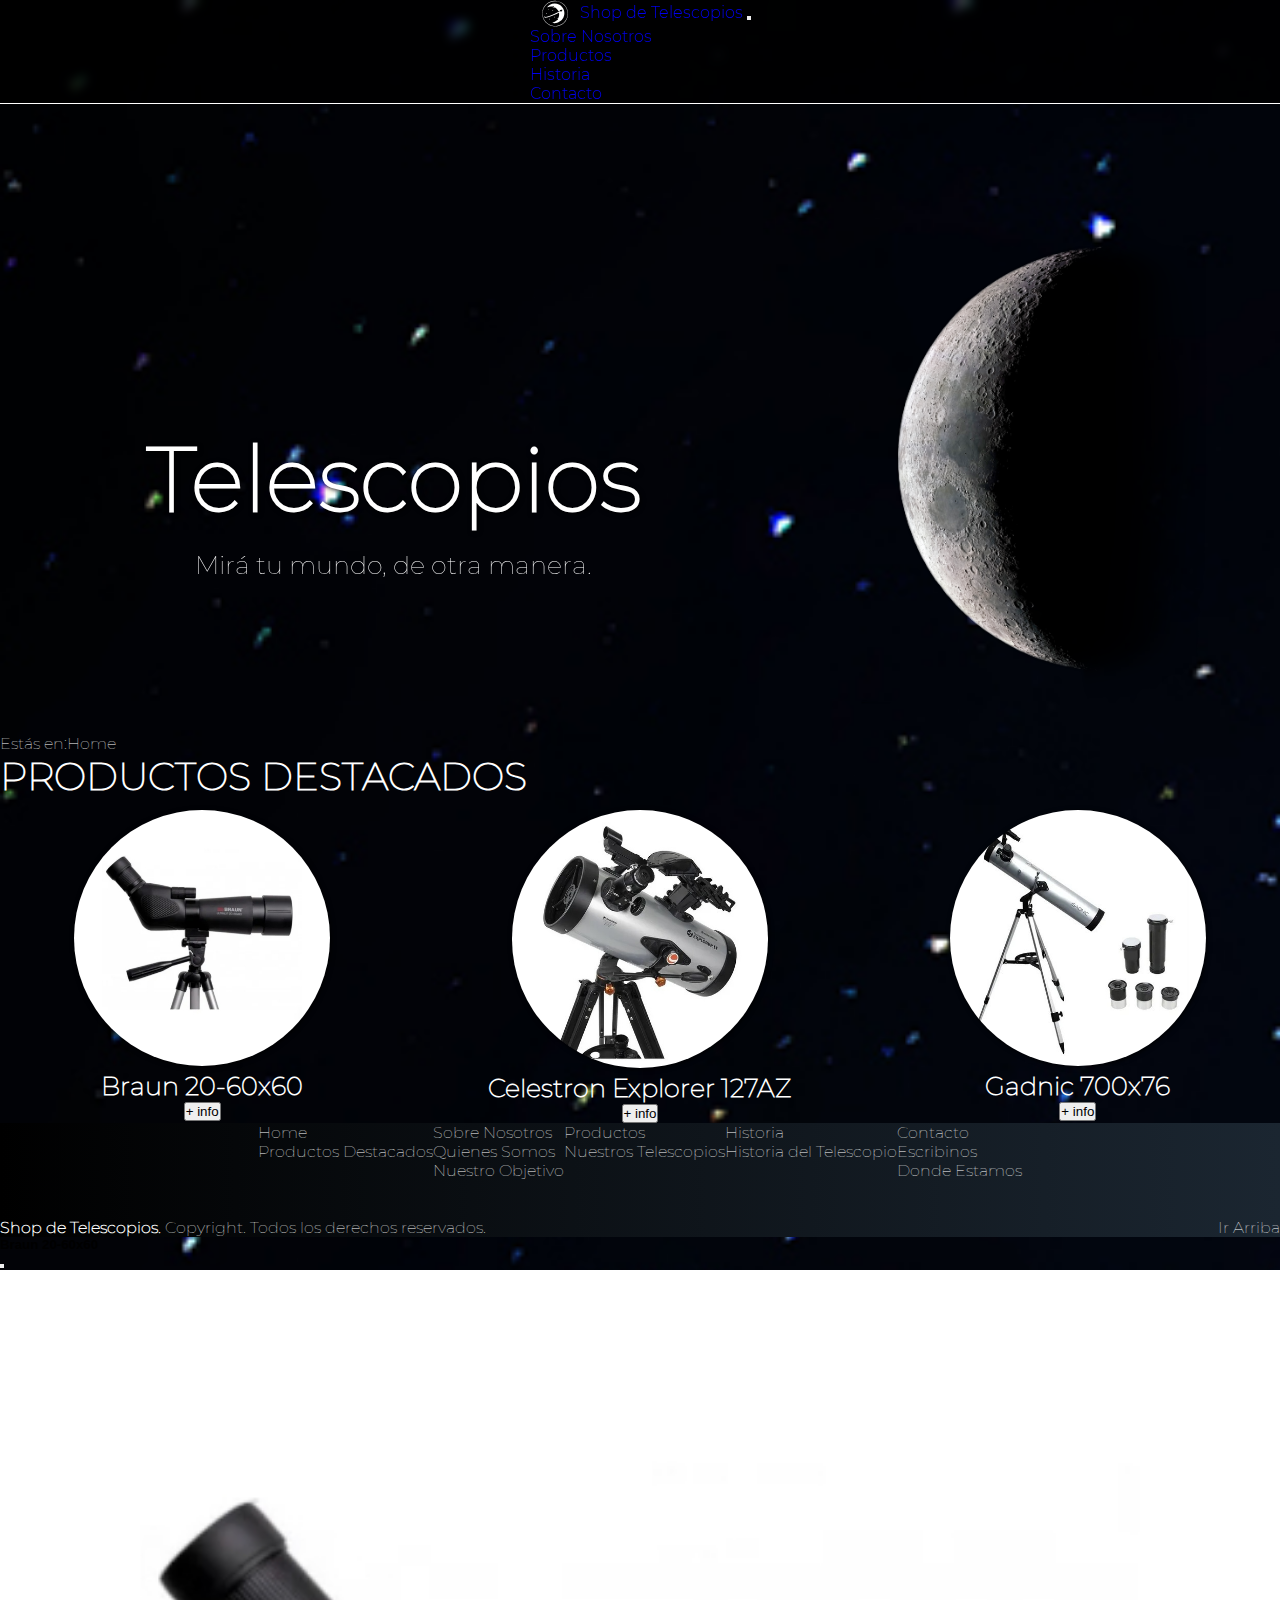
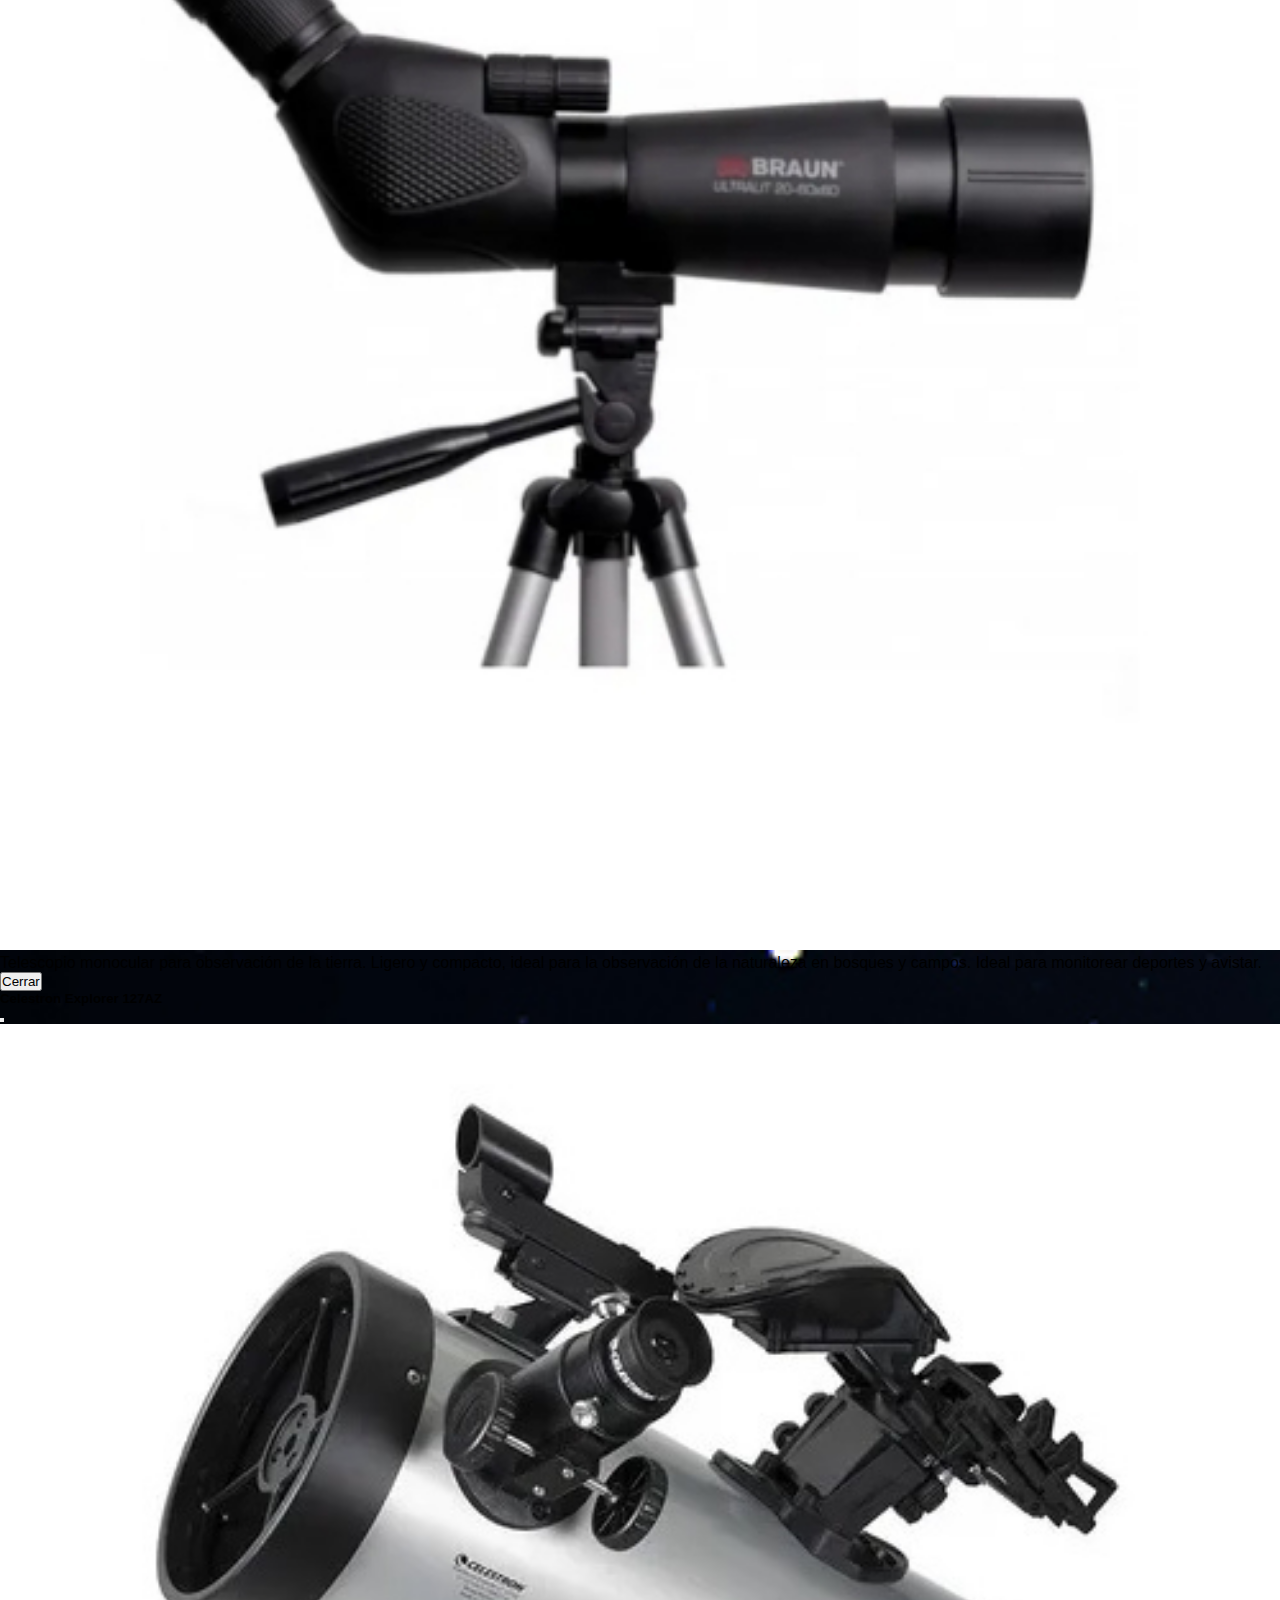
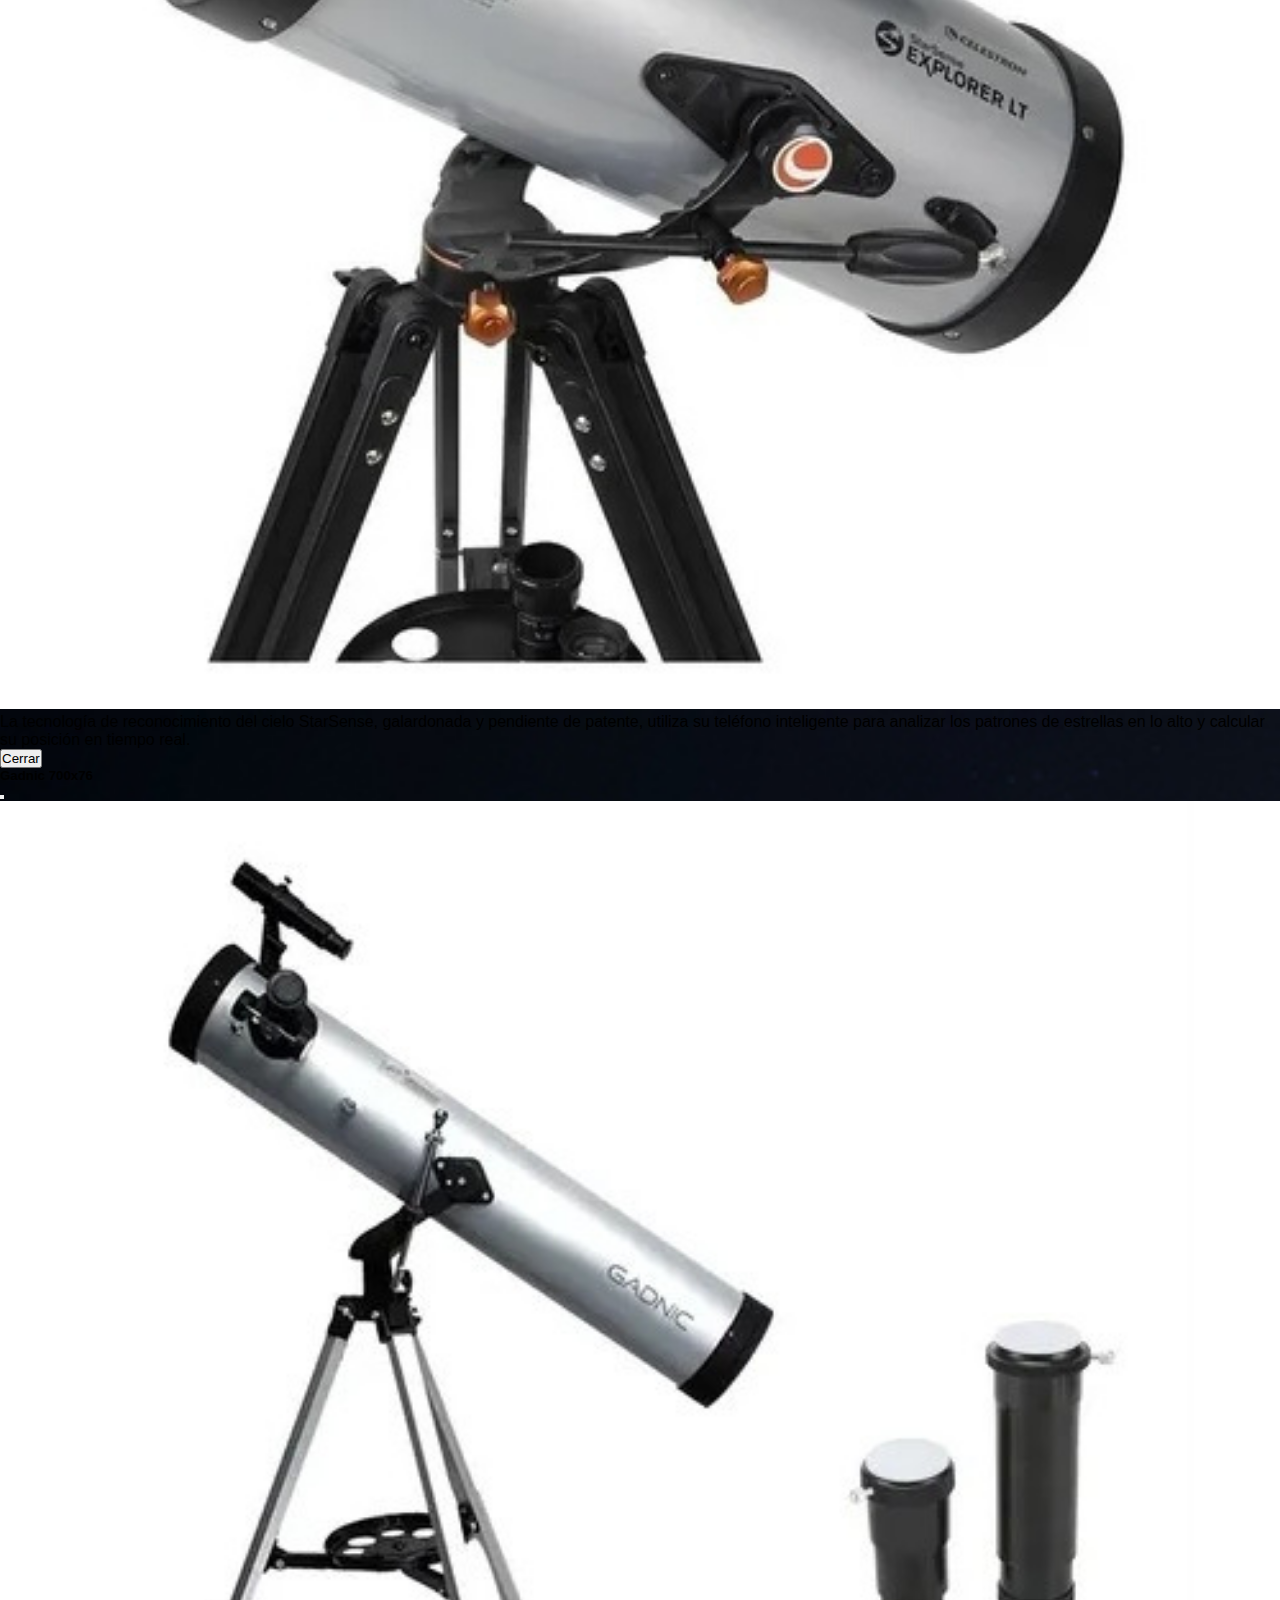
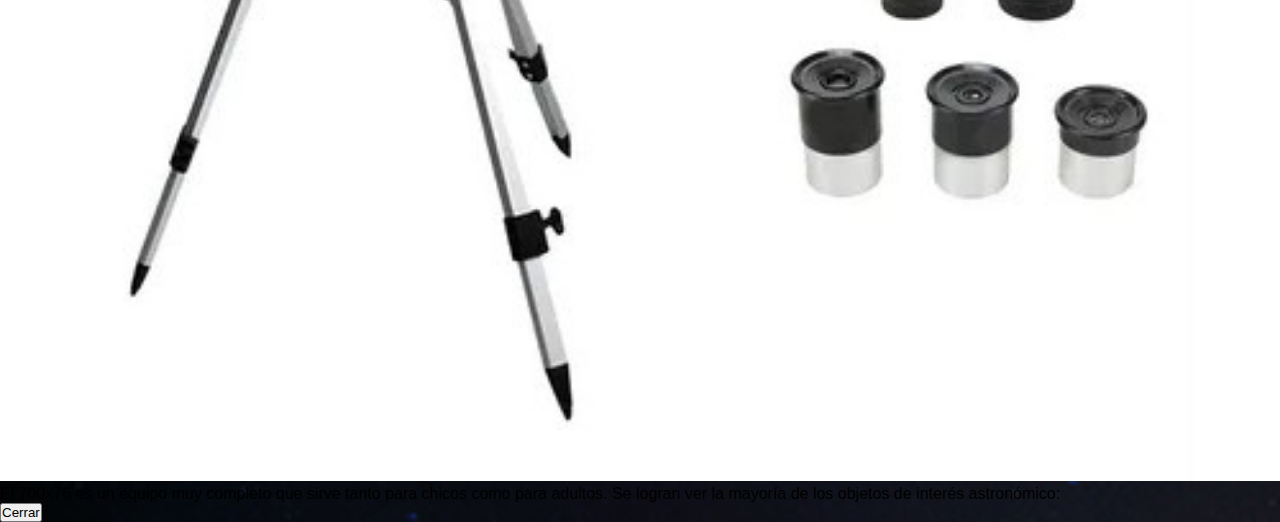
<file: index.html>
<!DOCTYPE html>
<html lang="es">
<head>
    <meta charset="UTF-8">
    <meta http-equiv="X-UA-Compatible" content="IE=edge">
    <meta name="viewport" content="width=device-width, initial-scale=1.0">
    <meta name="description" content="Somos la mejor opción para obtener instrumentos, información y datos útiles sobre astronomía. Encontrá el telescopio que buscas acá, al mejor precio del mercado.">
    <meta name="keywords" content="telescopios, astronomia, espacio, hobbies, marketplace, lentes, binoculares">
    <link rel="icon" href="images/favicon.svg" sizes="any" type="image/svg+xml">
    <link href="https://cdn.jsdelivr.net/npm/bootstrap@5.1.3/dist/css/bootstrap.min.css" rel="stylesheet" integrity="sha384-1BmE4kWBq78iYhFldvKuhfTAU6auU8tT94WrHftjDbrCEXSU1oBoqyl2QvZ6jIW3" crossorigin="anonymous">
    <link rel="stylesheet" type="text/css" href="css/main.css">
    <title>Shop Telescopios - Mejor calidad y precio</title>
</head>
<body>

    <!--Seccion encabezado que incluye el nav con una lista desordenada y una imagen + texto-->
    <header id="encabezado">

        <nav class="navbar fixed-top navbar-expand-lg navbar-dark nav">
            <div class="container-fluid">
              <a class="navbar-brand" href="./index.html"><img class="nav__img me-2" src="./images/logo-01.svg" alt="Telescope Logo"><span class="nav__text">Shop de Telescopios</span></a>
              <button class="navbar-toggler" type="button" data-bs-toggle="collapse" data-bs-target="#navbarNav" aria-controls="navbarNav" aria-expanded="false" aria-label="Toggle navigation">
                <span class="navbar-toggler-icon"></span>
              </button>
              <div class="collapse navbar-collapse" id="navbarNav">
                <ul class="navbar-nav">
                  <li class="nav-item">
                    <a class="nav-link" href="./sections/nosotros.html">Sobre Nosotros</a>
                  </li>
                  <li class="nav-item">
                    <a class="nav-link" href="./sections/productos.html">Productos</a>
                  </li>
                  <li class="nav-item">
                    <a class="nav-link" href="./sections/historia.html">Historia</a>
                  </li>
                  <li class="nav-item">
                    <a class="nav-link" href="./sections/contacto.html">Contacto</a>
                  </li>
                </ul>
              </div>
            </div>
          </nav>

        <div class="slide">
            <div class="slide__textos">
                <h1 class="slide__titulo">Telescopios</h1>
                <p class="slide__bajada">Mirá tu mundo, de otra manera.</p>
            </div>
            <div class="slide__imagen"><img class="slide__imagen__moon" src="./images/moon.png" alt="Moon"></div>
        </div>

        <nav class="container container--breadcrumb" aria-label="breadcrumb">
          <ol class="breadcrumb">
            <li class="breadcrumb-item"><span class="mx-2">Estás en:</span><span class="fw-bold">Home</span></li>
          </ol>
        </nav>

    </header>


    <!--Seccion principal con productos destacados-->
    <section class="container" id="productosDestacados">

        <div class="seccionPrincipal__items seccionPrincipal__items--destacados">
            
            <h2 class="seccionPrincipal__titulo mb-5 mt-5">Productos Destacados</h2>

                <div id="seccionPrincipal__itemUno" class="seccionPrincipal__item mb-4">
                    <img class="imagenItem imagenItem--destacada" src="./images/braun-20-60x60.jpg" alt="Telescopio Braun">
                    <h3 class="tituloItem tituloItem--destacado mt-3">Braun 20-60x60</h3>
                    <h4 class="infoItem mt-1"><button type="button" class="btn btn-danger" data-bs-toggle="modal" data-bs-target="#modalUno">+ info</button></h4>
                </div>

                <div id="seccionPrincipal__itemDos" class="seccionPrincipal__item mb-4">
                    <img class="imagenItem imagenItem--destacada" src="./images/celestron-explorer-127az.jpg" alt="Telescopio Celestron">
                    <h3 class="tituloItem tituloItem--destacado mt-3">Celestron Explorer 127AZ</h3>
                    <h4 class="infoItem mt-1"><button type="button" class="btn btn-danger" data-bs-toggle="modal" data-bs-target="#modalDos">+ info</button></h4>
                </div>

                <div id="seccionPrincipal__itemTres" class="seccionPrincipal__item mb-4">
                    <img class="imagenItem imagenItem--destacada" src="./images/gadnic-700x76.jpg" alt="Telescopio Galileo">
                    <h3 class="tituloItem tituloItem--destacado mt-3">Gadnic 700x76</h3>
                    <h4 class="infoItem mt-1"><button type="button" class="btn btn-danger" data-bs-toggle="modal" data-bs-target="#modalTres">+ info</button></h4>
                </div>

        </div>
        
    </section>

    <!--Pie de la pagina con el nombre del comercio y un link para volver al encabezado-->
    <footer class="footer mt-5 p-3">

      <div class="footer__map m-3">
        <ul id="mapHome" class="footer__map--noBullets mx-3">
          <li class="fw-bold"><a href="./index.html">Home</a></li>
          <li><a href="#productosDestacados">Productos Destacados</a></li>
        </ul>
        <ul id="mapNosotros" class="footer__map--noBullets mx-3">
          <li class="fw-bold"><a href="./sections/nosotros.html">Sobre Nosotros</a></li>
          <li><a href="./sections/nosotros.html#quienesSomos">Quienes Somos</a></li>
          <li><a href="./sections/nosotros.html#nuestroObjetivo">Nuestro Objetivo</a></li>
        </ul>
        <ul id="mapProductos" class="footer__map--noBullets mx-3">
          <li class="fw-bold"><a href="./sections/productos.html">Productos</a></li>
          <li><a href="./sections/productos.html#productos">Nuestros Telescopios</a></li>
        </ul>
        <ul id="mapHistoria" class="footer__map--noBullets mx-3">
          <li class="fw-bold"><a href="./sections/historia.html">Historia</a></li>
          <li><a href="./sections/historia.html#historia">Historia del Telescopio</a></li>
        </ul>
        <ul id="mapContacto" class="footer__map--noBullets mx-3">
          <li class="fw-bold"><a href="./sections/contacto.html">Contacto</a></li>
          <li><a href="./sections/contacto.html#escribinos">Escribinos</a></li>
          <li><a href="./sections/contacto.html#dondeEstamos">Donde Estamos</a></li>
        </ul>
      </div>

      <div class="footer__info">
        <p class="footer__copyright"><span class="footer__bold">Shop de Telescopios.</span> Copyright. Todos los derechos reservados.</p>
        <p class="footer__link"><a href="#encabezado">Ir Arriba</a></p>
      </div>

    </footer>

    <!-- Modales -->
    <div class="modal fade" id="modalUno" tabindex="-1" aria-labelledby="exampleModalLabel" aria-hidden="true">
      <div class="modal-dialog modal-dialog-centered">
        <div class="modal-content">
          <div class="modal-header">
            <h5 class="modal-title" id="exampleModalLabel">Braun 20-60x60</h5>
            <button type="button" class="btn-close" data-bs-dismiss="modal" aria-label="Close"></button>
          </div>
          <div class="modal-body">
            <img class="imagenDetail" src="./images/braun-20-60x60.jpg" alt="Telescopio Braun">
            <p>Telescopio monocular para observación de la tierra. Ligero y compacto, ideal para la observación de la naturaleza en bosques y campos. Ideal para monitorear deportes y avistar.</p>
          </div>
          <div class="modal-footer">
            <button type="button" class="btn btn-secondary" data-bs-dismiss="modal">Cerrar</button>
          </div>
        </div>
      </div>
    </div>

    <div class="modal fade" id="modalDos" tabindex="-1" aria-labelledby="exampleModalLabel" aria-hidden="true">
      <div class="modal-dialog modal-dialog-centered">
        <div class="modal-content">
          <div class="modal-header">
            <h5 class="modal-title" id="exampleModalLabel">Celestron Explorer 127AZ</h5>
            <button type="button" class="btn-close" data-bs-dismiss="modal" aria-label="Close"></button>
          </div>
          <div class="modal-body">
            <img class="imagenDetail" src="./images/celestron-explorer-127az.jpg" alt="Telescopio Celestron">
            <p>La tecnología de reconocimiento del cielo StarSense, galardonada y pendiente de patente, utiliza su teléfono inteligente para analizar los patrones de estrellas en lo alto y calcular su posición en tiempo real.</p>
          </div>
          <div class="modal-footer">
            <button type="button" class="btn btn-secondary" data-bs-dismiss="modal">Cerrar</button>
          </div>
        </div>
      </div>
    </div>

    <div class="modal fade" id="modalTres" tabindex="-1" aria-labelledby="exampleModalLabel" aria-hidden="true">
      <div class="modal-dialog modal-dialog-centered">
        <div class="modal-content">
          <div class="modal-header">
            <h5 class="modal-title" id="exampleModalLabel">Gadnic 700x76</h5>
            <button type="button" class="btn-close" data-bs-dismiss="modal" aria-label="Close"></button>
          </div>
          <div class="modal-body">
            <img class="imagenDetail" src="./images/gadnic-700x76.jpg" alt="Telescopio Celestron">
            <p>El 700x76 es un equipo muy completo que sirve tanto para chicos como para adultos. Se logran ver la mayoría de los objetos de interés astronómico:</p>
          </div>
          <div class="modal-footer">
            <button type="button" class="btn btn-secondary" data-bs-dismiss="modal">Cerrar</button>
          </div>
        </div>
      </div>
    </div>

    <script src="https://cdn.jsdelivr.net/npm/bootstrap@5.1.3/dist/js/bootstrap.bundle.min.js" integrity="sha384-ka7Sk0Gln4gmtz2MlQnikT1wXgYsOg+OMhuP+IlRH9sENBO0LRn5q+8nbTov4+1p" crossorigin="anonymous"></script>
</body>
</html>
</file>
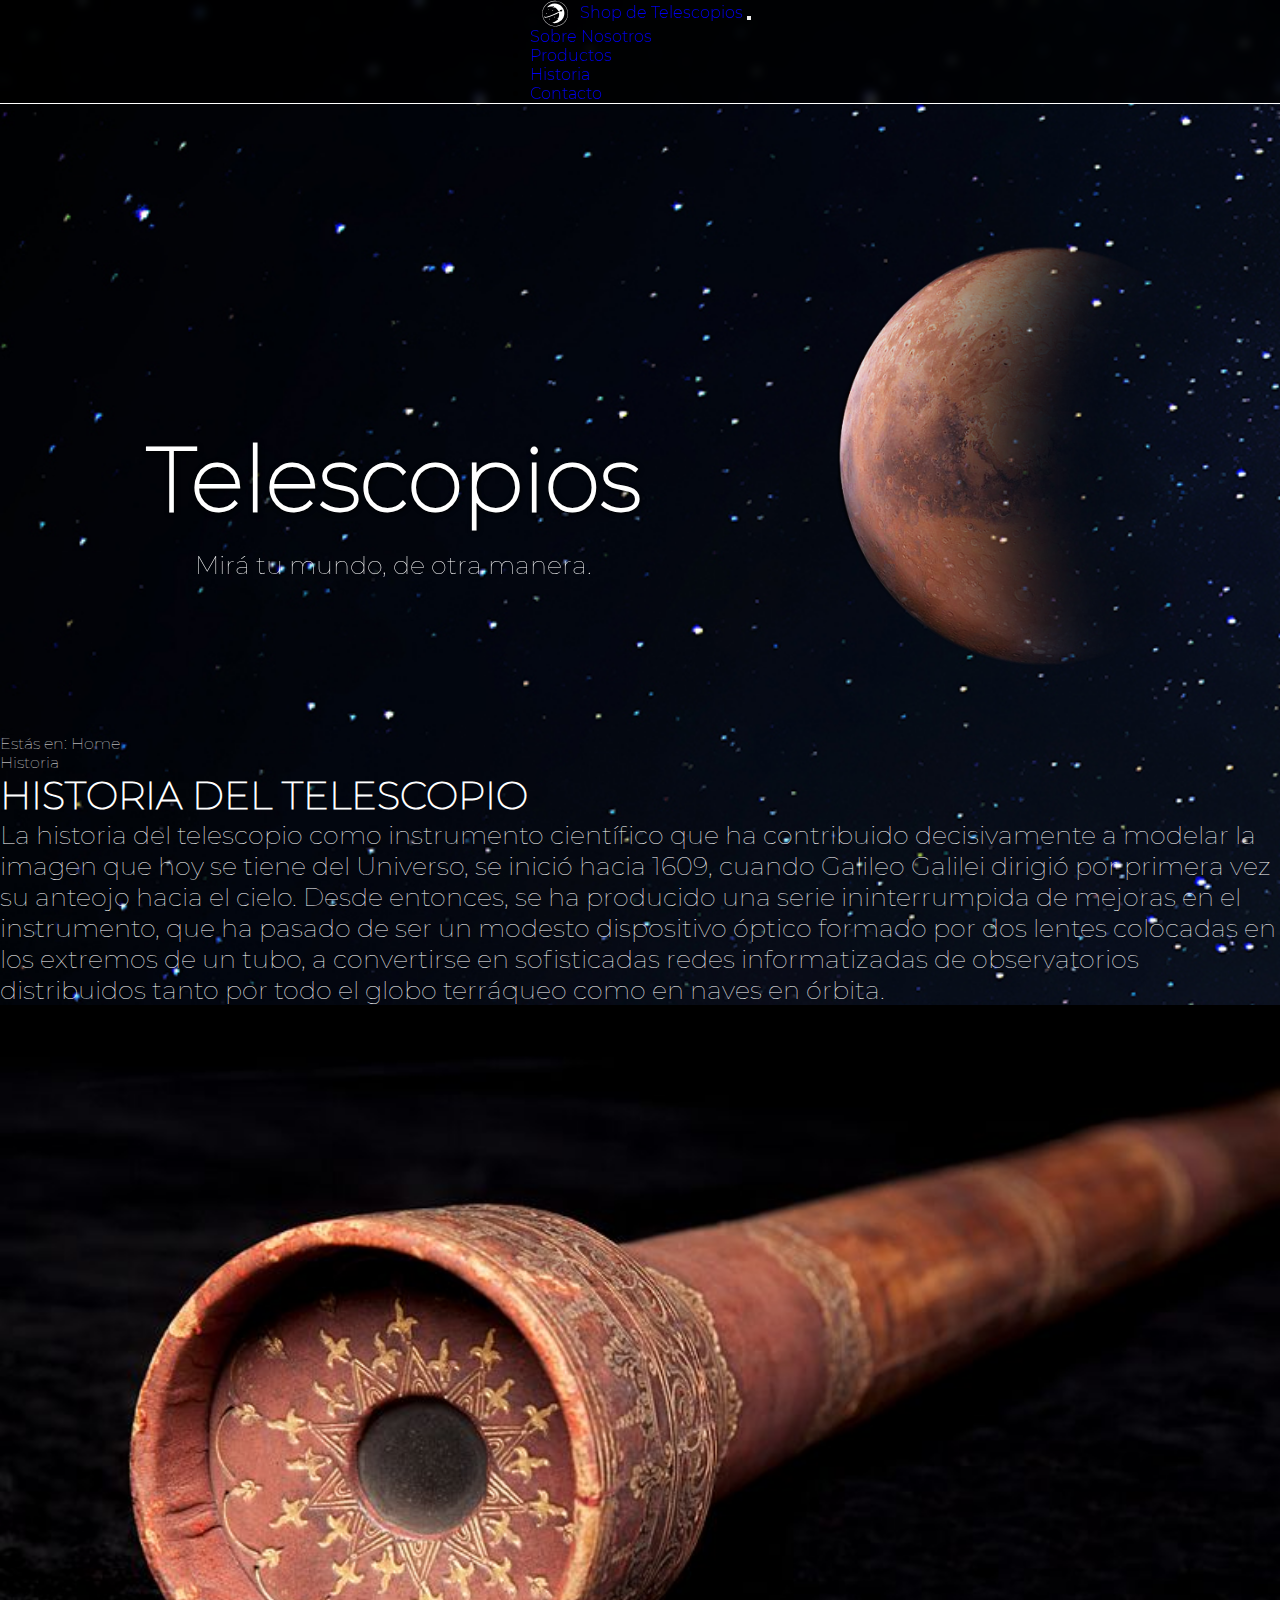
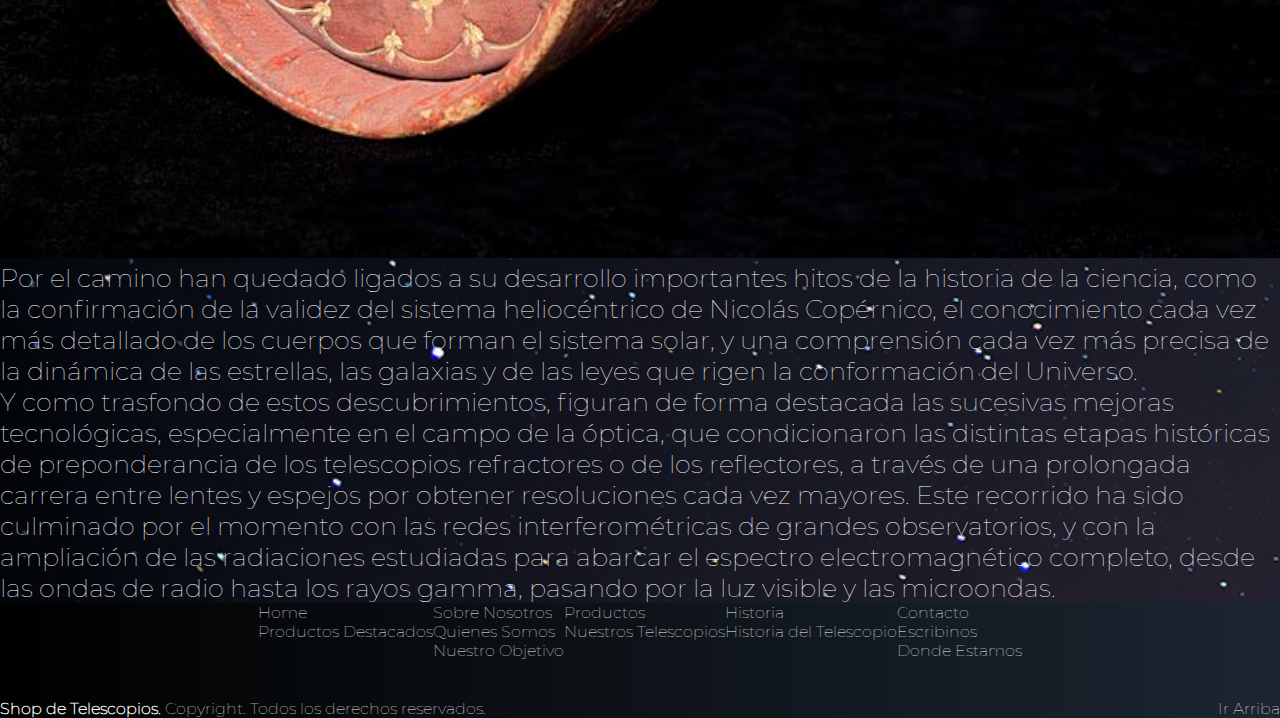
<file: sections/historia.html>
<!DOCTYPE html>
<html lang="es">
<head>
    <meta charset="UTF-8">
    <meta http-equiv="X-UA-Compatible" content="IE=edge">
    <meta name="viewport" content="width=device-width, initial-scale=1.0">
    <meta name="description" content="Somos la mejor opción para obtener instrumentos, información y datos útiles sobre astronomía. Encontrá el telescopio que buscas acá, al mejor precio del mercado.">
    <meta name="keywords" content="telescopios, astronomia, espacio, hobbies, marketplace, lentes, binoculares">
    <link rel="icon" href="../images/favicon.svg" sizes="any" type="image/svg+xml">
    <link href="https://cdn.jsdelivr.net/npm/bootstrap@5.1.3/dist/css/bootstrap.min.css" rel="stylesheet" integrity="sha384-1BmE4kWBq78iYhFldvKuhfTAU6auU8tT94WrHftjDbrCEXSU1oBoqyl2QvZ6jIW3" crossorigin="anonymous">
    <link rel="stylesheet" type="text/css" href="../css/main.css">
    <title>Shop Telescopios - Historia del telescopio</title>
</head>
<body>
     <!--Seccion encabezado que incluye el nav con una lista desordenada y una imagen + texto-->

     <header id="encabezado">

        <nav class="navbar fixed-top navbar-expand-lg navbar-dark nav">
            <div class="container-fluid">
              <a class="navbar-brand" href="../index.html"><img class="nav__img me-2" src="../images/logo-01.svg" alt="Telescope Logo"><span class="nav__text">Shop de Telescopios</span></a>
              <button class="navbar-toggler" type="button" data-bs-toggle="collapse" data-bs-target="#navbarNav" aria-controls="navbarNav" aria-expanded="false" aria-label="Toggle navigation">
                <span class="navbar-toggler-icon"></span>
              </button>
              <div class="collapse navbar-collapse" id="navbarNav">
                <ul class="navbar-nav">
                  <li class="nav-item">
                    <a class="nav-link" href="../sections/nosotros.html">Sobre Nosotros</a>
                  </li>
                  <li class="nav-item">
                    <a class="nav-link" href="../sections/productos.html">Productos</a>
                  </li>
                  <li class="nav-item">
                    <a class="nav-link active" aria-current="page" href="../sections/historia.html">Historia</a>
                  </li>
                  <li class="nav-item">
                    <a class="nav-link" href="../sections/contacto.html">Contacto</a>
                  </li>
                </ul>
              </div>
            </div>
          </nav>

        <div class="slide">
            <div class="slide__textos">
                <h1 class="slide__titulo">Telescopios</h1>
                <p class="slide__bajada">Mirá tu mundo, de otra manera.</p>
            </div>
            <div class="slide__imagen"><img class="slide__imagen__moon" src="../images/mars.png" alt="Moon"></div>
        </div>

        <nav class="container container--breadcrumb" aria-label="breadcrumb">
          <ol class="breadcrumb">
            <li class="breadcrumb-item"><span class="mx-2">Estás en:</span><a href="../index.html"> Home</a></li>
            <li class="breadcrumb-item fw-bold">Historia</li>
          </ol>
        </nav>

    </header>


    <!--Seccion principal con datos sobre el comercio-->
    <section class="container" id="historia">

        <div class="seccionPrincipal__contenedorHistoria">
            
            <h2 class="seccionPrincipal__titulo mb-5 mt-5">Historia del Telescopio</h2>

                <p id="parrafoUno" class="seccionPrincipal__parrafoHistoria mb-5">
                    La historia del telescopio como instrumento científico que ha contribuido decisivamente a modelar la imagen que hoy se tiene del Universo, se inició hacia 1609, cuando Galileo Galilei dirigió por primera vez su anteojo hacia el cielo. Desde entonces, se ha producido una serie ininterrumpida de mejoras en el instrumento, que ha pasado de ser un modesto dispositivo óptico formado por dos lentes colocadas en los extremos de un tubo, a convertirse en sofisticadas redes informatizadas de observatorios distribuidos tanto por todo el globo terráqueo como en naves en órbita. 
                </p>

                <div id="imagenHistoria"><img class="seccionPrincipal__imgHistoria mb-5" src="../images/historiaTelescopio-01.jpg" alt="Telescope Logo"></div>

                <p id="parrafoDos" class="seccionPrincipal__parrafoHistoria mb-5">
                    Por el camino han quedado ligados a su desarrollo importantes hitos de la historia de la ciencia, como la confirmación de la validez del sistema heliocéntrico de Nicolás Copérnico, el conocimiento cada vez más detallado de los cuerpos que forman el sistema solar, y una comprensión cada vez más precisa de la dinámica de las estrellas, las galaxias y de las leyes que rigen la conformación del Universo.
                </p>
                <p id="parrafoTres" class="seccionPrincipal__parrafoHistoria mb-5">
                    Y como trasfondo de estos descubrimientos, figuran de forma destacada las sucesivas mejoras tecnológicas, especialmente en el campo de la óptica, que condicionaron las distintas etapas históricas de preponderancia de los telescopios refractores o de los reflectores, a través de una prolongada carrera entre lentes y espejos por obtener resoluciones cada vez mayores. Este recorrido ha sido culminado por el momento con las redes interferométricas de grandes observatorios, y con la ampliación de las radiaciones estudiadas para abarcar el espectro electromagnético completo, desde las ondas de radio hasta los rayos gamma, pasando por la luz visible y las microondas.
                </p>
            
        </div>
    </section>
    
     <!--Pie de la pagina con el nombre del comercio y un link para volver al encabezado-->
     <footer class="footer mt-5 p-3">

      <div class="footer__map m-3">
        <ul id="mapHome" class="footer__map--noBullets mx-3">
          <li class="fw-bold"><a href="../index.html">Home</a></li>
          <li><a href="../index.html#productosDestacados">Productos Destacados</a></li>
        </ul>
        <ul id="mapNosotros" class="footer__map--noBullets mx-3">
          <li class="fw-bold"><a href="./nosotros.html">Sobre Nosotros</a></li>
          <li><a href="./nosotros.html#quienesSomos">Quienes Somos</a></li>
          <li><a href="./nosotros.html#nuestroObjetivo">Nuestro Objetivo</a></li>
        </ul>
        <ul id="mapProductos" class="footer__map--noBullets mx-3">
          <li class="fw-bold"><a href="./productos.html">Productos</a></li>
          <li><a href="./productos.html#productos">Nuestros Telescopios</a></li>
        </ul>
        <ul id="mapHistoria" class="footer__map--noBullets mx-3">
          <li class="fw-bold"><a href="./historia.html">Historia</a></li>
          <li><a href="#historia">Historia del Telescopio</a></li>
        </ul>
        <ul id="mapContacto" class="footer__map--noBullets mx-3">
          <li class="fw-bold"><a href="./contacto.html">Contacto</a></li>
          <li><a href="./contacto.html#escribinos">Escribinos</a></li>
          <li><a href="./contacto.html#dondeEstamos">Donde Estamos</a></li>
        </ul>
      </div>

      <div class="footer__info">
        <p class="footer__copyright"><span class="footer__bold">Shop de Telescopios.</span> Copyright. Todos los derechos reservados.</p>
        <p class="footer__link"><a href="#encabezado">Ir Arriba</a></p>
      </div>

    </footer>

    <script src="https://cdn.jsdelivr.net/npm/bootstrap@5.1.3/dist/js/bootstrap.bundle.min.js" integrity="sha384-ka7Sk0Gln4gmtz2MlQnikT1wXgYsOg+OMhuP+IlRH9sENBO0LRn5q+8nbTov4+1p" crossorigin="anonymous"></script>
</body>
</html>
</file>
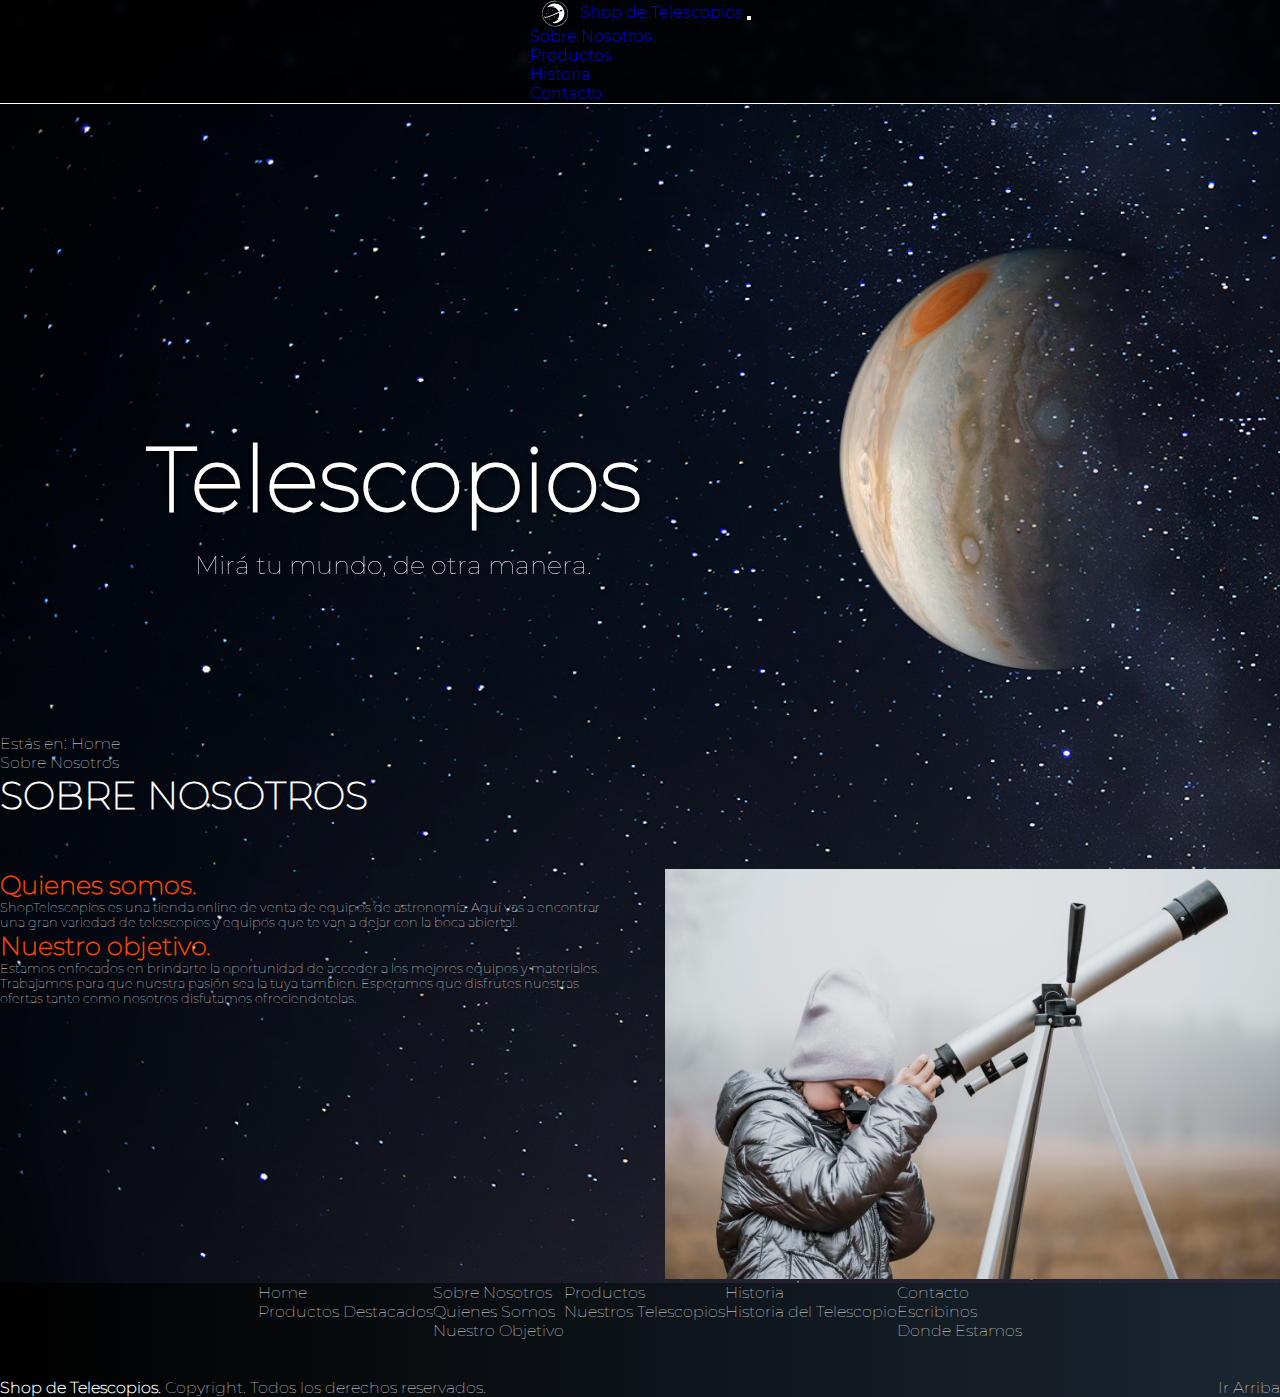
<file: sections/nosotros.html>
<!DOCTYPE html>
<html lang="es">
<head>
    <meta charset="UTF-8">
    <meta http-equiv="X-UA-Compatible" content="IE=edge">
    <meta name="viewport" content="width=device-width, initial-scale=1.0">
    <meta name="description" content="Somos la mejor opción para obtener instrumentos, información y datos útiles sobre astronomía. Encontrá el telescopio que buscas acá, al mejor precio del mercado.">
    <meta name="keywords" content="telescopios, astronomia, espacio, hobbies, marketplace, lentes, binoculares">
    <link rel="icon" href="../images/favicon.svg" sizes="any" type="image/svg+xml">
    <link href="https://cdn.jsdelivr.net/npm/bootstrap@5.1.3/dist/css/bootstrap.min.css" rel="stylesheet" integrity="sha384-1BmE4kWBq78iYhFldvKuhfTAU6auU8tT94WrHftjDbrCEXSU1oBoqyl2QvZ6jIW3" crossorigin="anonymous">
    <link rel="stylesheet" type="text/css" href="../css/main.css">
    <title>Shop Telescopios - Sobre Nosotros</title>
</head>
<body>
     <!--Seccion encabezado que incluye el nav con una lista desordenada y una imagen + texto-->

     <header id="encabezado">

        <nav class="navbar fixed-top navbar-expand-lg navbar-dark nav">
            <div class="container-fluid">
              <a class="navbar-brand" href="../index.html"><img class="nav__img me-2" src="../images/logo-01.svg" alt="Telescope Logo"><span class="nav__text">Shop de Telescopios</span></a>
              <button class="navbar-toggler" type="button" data-bs-toggle="collapse" data-bs-target="#navbarNav" aria-controls="navbarNav" aria-expanded="false" aria-label="Toggle navigation">
                <span class="navbar-toggler-icon"></span>
              </button>
              <div class="collapse navbar-collapse" id="navbarNav">
                <ul class="navbar-nav">
                  <li class="nav-item">
                    <a class="nav-link active" aria-current="page" href="../sections/nosotros.html">Sobre Nosotros</a>
                  </li>
                  <li class="nav-item">
                    <a class="nav-link" href="../sections/productos.html">Productos</a>
                  </li>
                  <li class="nav-item">
                    <a class="nav-link" href="../sections/historia.html">Historia</a>
                  </li>
                  <li class="nav-item">
                    <a class="nav-link" href="../sections/contacto.html">Contacto</a>
                  </li>
                </ul>
              </div>
            </div>
          </nav>

        <div class="slide">
            <div class="slide__textos">
                <h1 class="slide__titulo">Telescopios</h1>
                <p class="slide__bajada">Mirá tu mundo, de otra manera.</p>
            </div>
            <div class="slide__imagen"><img class="slide__imagen__moon" src="../images/jupiter.png" alt="Moon"></div>
        </div>

        <nav class="container container--breadcrumb" aria-label="breadcrumb">
          <ol class="breadcrumb">
            <li class="breadcrumb-item"><span class="mx-2">Estás en:</span><a href="../index.html"> Home</a></li>
            <li class="breadcrumb-item fw-bold">Sobre Nosotros</li>
          </ol>
        </nav>

    </header>


    <!--Seccion principal con datos sobre el comercio-->
    <section class="container" id="sobreNosotros">
 
        <div class="seccionPrincipal__contenedorInfo">
            
            <h2 class="seccionPrincipal__titulo mb-5 mt-5">Sobre Nosotros</h2>
            
            <div class="seccionPrincipal__texto">

                <h3 id="quienesSomos" class="seccionPrincipal__subtitulo mt-2">Quienes somos.</h3>
                <p class="seccionPrincipal__parrafo">
                    ShopTelescopios es una tienda online de venta de equipos de astronomía. Aquí vas a encontrar una gran variedad de telescopios y equipos que te van a dejar con la boca abierta!. 
                </p>
                <h3 id="nuestroObjetivo" class="seccionPrincipal__subtitulo mt-2">Nuestro objetivo.</h3>
                <p class="seccionPrincipal__parrafo">
                    Estamos enfocados en brindarte la oportunidad de acceder a los mejores equipos y materiales. Trabajamos para que nuestra pasión sea la tuya tambien. Esperamos que disfrutes nuestras ofertas tanto como nosotros disfutamos ofreciendotelas.
                </p>

            </div>

            <aside class="seccionPrincipal__imagen mt-3">
                <img class="seccionPrincipal__imagen--ancho" src="../images/girl-telescope.jpg" alt="Nosotros">
            </aside>

        </div>
    </section>
    
     <!--Pie de la pagina con el nombre del comercio y un link para volver al encabezado-->
     <footer class="footer mt-5 p-3">

      <div class="footer__map m-3">
        <ul id="mapHome" class="footer__map--noBullets mx-3">
          <li class="fw-bold"><a href="../index.html">Home</a></li>
          <li><a href="../index.html#productosDestacados">Productos Destacados</a></li>
        </ul>
        <ul id="mapNosotros" class="footer__map--noBullets mx-3">
          <li class="fw-bold"><a href="./nosotros.html">Sobre Nosotros</a></li>
          <li><a href="#quienesSomos">Quienes Somos</a></li>
          <li><a href="#nuestroObjetivo">Nuestro Objetivo</a></li>
        </ul>
        <ul id="mapProductos" class="footer__map--noBullets mx-3">
          <li class="fw-bold"><a href="./productos.html">Productos</a></li>
          <li><a href="./productos.html#productos">Nuestros Telescopios</a></li>
        </ul>
        <ul id="mapHistoria" class="footer__map--noBullets mx-3">
          <li class="fw-bold"><a href="./historia.html">Historia</a></li>
          <li><a href="./historia.html#historia">Historia del Telescopio</a></li>
        </ul>
        <ul id="mapContacto" class="footer__map--noBullets mx-3">
          <li class="fw-bold"><a href="./contacto.html">Contacto</a></li>
          <li><a href="./contacto.html#escribinos">Escribinos</a></li>
          <li><a href="./contacto.html#dondeEstamos">Donde Estamos</a></li>
        </ul>
      </div>

      <div class="footer__info">
        <p class="footer__copyright"><span class="footer__bold">Shop de Telescopios.</span> Copyright. Todos los derechos reservados.</p>
        <p class="footer__link"><a href="#encabezado">Ir Arriba</a></p>
      </div>

    </footer>

    <script src="https://cdn.jsdelivr.net/npm/bootstrap@5.1.3/dist/js/bootstrap.bundle.min.js" integrity="sha384-ka7Sk0Gln4gmtz2MlQnikT1wXgYsOg+OMhuP+IlRH9sENBO0LRn5q+8nbTov4+1p" crossorigin="anonymous"></script>
</body>
</html>
</file>
<file: css/main.css>
@charset "UTF-8";
/*Variables SASS para colores mas utilizados*/
/*Variables SASS para estructura Grid*/
/* Fuentes utilizadas en el sitio */
@font-face {
  font-family: fuenteProyecto;
  src: url(../fonts/Montserrat-Thin.ttf);
}
@font-face {
  font-family: fuenteMenu;
  src: url(../fonts/Montserrat-Light.ttf);
}
/* Estilos de la barra de navegacion */
.nav {
  font-family: fuenteMenu;
  border-bottom: white solid 1px;
  -webkit-backdrop-filter: blur(10px);
  backdrop-filter: blur(5px);
  background-color: rgba(0, 0, 0, 0.75);
}
.nav .nav__img {
  width: 50px;
  vertical-align: middle;
}

.breadcrumb a, .breadcrumb, .container--breadcrumb {
  color: white;
}

/*Responsive*/
/*Tablets*/
@media screen and (min-width: 768px) {
  .nav {
    display: flex;
    justify-content: center;
  }
}
/*Telefonos antiguos*/
@media screen and (max-width: 354px) {
  .nav__text {
    display: none;
  }
}
/*Map para los tamaños de fuentes*/
/* Estilos para el banner con imagen y texto del sitio */
.slide {
  position: relative;
  text-align: center;
  color: white;
  display: grid;
  grid-template-areas: "telescopios" "moon";
}
.slide .slide__imagen {
  grid-area: moon;
  animation: fadeInAnimation ease 3s;
  animation-iteration-count: 1;
}
@keyframes fadeInAnimation {
  0% {
    opacity: 0;
    transform: translate(100px);
  }
  100% {
    opacity: 1;
    transform: translate(0px);
  }
}
.slide .slide__imagen .slide__imagen__moon {
  width: 80%;
}
.slide .slide__textos {
  grid-area: telescopios;
  margin-top: 7rem;
  animation: fadeInText ease 3s;
}
@keyframes fadeInText {
  0% {
    opacity: 0;
  }
  100% {
    opacity: 1;
  }
}
.slide .slide__textos .slide__titulo {
  font-size: 10vw;
  margin-bottom: 1rem;
  text-shadow: 1px 1px 5px black;
}
.slide .slide__textos .slide__bajada {
  font-size: 5vw;
}

/*Responsive*/
/*Tablets*/
@media screen and (min-width: 768px) {
  .slide {
    grid-template-areas: "telescopios moon";
    grid-template-columns: 2fr 1.25fr;
  }
  .slide .slide__textos {
    margin-top: 11rem;
  }
  .slide .slide__textos .slide__titulo {
    font-size: 8vw;
  }
  .slide .slide__textos .slide__bajada {
    font-size: 3vw;
  }
  .slide .slide__imagen {
    margin-top: 5rem;
  }
  .slide .slide__imagen .slide__imagen__moon {
    width: 100%;
  }
}
/*Desktops*/
@media screen and (min-width: 1200px) {
  .slide .slide__textos {
    margin-top: 20rem;
  }
  .slide .slide__textos .slide__titulo {
    font-size: 7vw;
  }
  .slide .slide__textos .slide__bajada {
    font-size: 2vw;
  }
}
/*Map para los tamaños de fuentes*/
/*Mixin para imagenes de items*/
/* Estilos para la seccion prinicipal y los elementos dentro */
.seccionPrincipal__items {
  display: grid;
  gap: 10px;
  grid-template-areas: "titulo" "itemUno" "itemDos" "itemTres";
}
.seccionPrincipal__items .seccionPrincipal__item {
  text-align: center;
  transition: all 1s;
  /* Estilos para los items que muestro en las secciones */
}
.seccionPrincipal__items .seccionPrincipal__item:hover {
  transform: scale(1.15);
}
.seccionPrincipal__items .seccionPrincipal__item .imagenItem, .seccionPrincipal__items .seccionPrincipal__item .imagenItem--destacada {
  border-radius: 50%;
  box-shadow: 1px 1px 5px black;
  width: 30vw;
  transition: all 1s;
}
.seccionPrincipal__items .seccionPrincipal__item .imagenItem:hover, .seccionPrincipal__items .seccionPrincipal__item .imagenItem--destacada:hover {
  box-shadow: 0px 0px 20px white;
}
.seccionPrincipal__items .seccionPrincipal__item .imagenItem--destacada {
  width: 45vw;
}
.seccionPrincipal__items .seccionPrincipal__item .tituloItem {
  color: white;
}
.seccionPrincipal__items .seccionPrincipal__item .tituloItem--destacado {
  font-size: 5vw;
}
.seccionPrincipal__items .seccionPrincipal__item .infoItem a {
  color: orangered;
  font-weight: bold;
}
.seccionPrincipal__items #seccionPrincipal__itemUno {
  grid-area: itemUno;
}
.seccionPrincipal__items #seccionPrincipal__itemDos {
  grid-area: itemDos;
}
.seccionPrincipal__items #seccionPrincipal__itemTres {
  grid-area: itemTres;
}

.seccionPrincipal__contenedorInfo {
  color: white;
  display: grid;
  gap: 10px;
  grid-template-areas: "titulo" "parrafos" "foto";
}
.seccionPrincipal__contenedorInfo .seccionPrincipal__texto {
  grid-area: parrafos;
}
.seccionPrincipal__contenedorInfo .seccionPrincipal__texto .seccionPrincipal__subtitulo {
  color: orangered;
  font-weight: bold;
  font-size: 4vw;
}
.seccionPrincipal__contenedorInfo .seccionPrincipal__texto .seccionPrincipal__parrafo {
  font-size: 3vw;
}
.seccionPrincipal__contenedorInfo .seccionPrincipal__imagen {
  grid-area: foto;
}
.seccionPrincipal__contenedorInfo .seccionPrincipal__imagen iframe {
  width: 100%;
  height: 48vh;
  border: 0;
}
.seccionPrincipal__contenedorInfo .seccionPrincipal__imagen--ancho {
  width: 100%;
}

.seccionPrincipal__titulo {
  font-size: 5vw;
  color: white;
  text-transform: uppercase;
  grid-area: titulo;
  display: flex;
  justify-content: center;
}

.seccionPrincipal__contenedorHistoria {
  color: white;
  grid-template-areas: "titulo" "parrafoUno" "foto" "parrafoDos" "parrafoTres";
}
.seccionPrincipal__contenedorHistoria .seccionPrincipal__parrafoHistoria {
  font-size: 3vw;
}
.seccionPrincipal__contenedorHistoria #parrafoUno {
  grid-area: parrafoUno;
}
.seccionPrincipal__contenedorHistoria #parrafoDos {
  grid-area: parrafoDos;
}
.seccionPrincipal__contenedorHistoria #parrafoTres {
  grid-area: parrafoTres;
}
.seccionPrincipal__contenedorHistoria #imagenHistoria {
  grid-area: foto;
}
.seccionPrincipal__contenedorHistoria #imagenHistoria .seccionPrincipal__imgHistoria {
  width: 100%;
}

/* Estilos para el formulario de contacto */
.inputFormulario--dimensiones {
  resize: none;
  height: 12rem;
}

label {
  color: white;
}

input, select, textarea, button {
  font-family: Arial, Helvetica, sans-serif;
}

.imagenDetail {
  width: 100%;
}

.modal {
  font-family: Arial, Helvetica, sans-serif;
}

/*Responsive*/
/*Tablets*/
@media screen and (min-width: 768px) {
  .seccionPrincipal__items {
    grid-template-areas: "titulo titulo" "itemUno itemDos" "itemTres itemTres";
  }
  .seccionPrincipal__items .seccionPrincipal__item .imagenItem--destacada {
    width: 30vw;
  }
  .seccionPrincipal__items .seccionPrincipal__item .tituloItem--destacado {
    font-size: 3vw;
  }

  .seccionPrincipal__contenedorInfo .seccionPrincipal__texto .seccionPrincipal__subtitulo {
    font-size: 3vw;
  }
  .seccionPrincipal__contenedorInfo .seccionPrincipal__texto .seccionPrincipal__parrafo {
    font-size: 2vw;
  }

  .seccionPrincipal__titulo {
    font-size: 4vw;
    justify-content: start;
  }

  .seccionPrincipal__contenedorHistoria .seccionPrincipal__parrafoHistoria {
    font-size: 2vw;
  }
}
/*Desktops*/
@media screen and (min-width: 1200px) {
  .seccionPrincipal__items {
    grid-template-areas: "titulo titulo titulo" "itemUno itemDos itemTres";
  }
  .seccionPrincipal__items .seccionPrincipal__item .imagenItem, .seccionPrincipal__items .seccionPrincipal__item .imagenItem--destacada {
    width: 15vw;
  }
  .seccionPrincipal__items .seccionPrincipal__item .imagenItem--destacada {
    width: 20vw;
  }
  .seccionPrincipal__items .seccionPrincipal__item .tituloItem--destacado {
    font-size: 2vw;
  }

  .seccionPrincipal__titulo {
    font-size: 3vw;
  }

  .seccionPrincipal__contenedorInfo {
    gap: 50px;
    grid-template-columns: 2fr 2fr;
    grid-template-areas: "titulo titulo" "parrafos foto";
  }
  .seccionPrincipal__contenedorInfo .seccionPrincipal__texto .seccionPrincipal__subtitulo {
    font-size: 2vw;
  }
  .seccionPrincipal__contenedorInfo .seccionPrincipal__texto .seccionPrincipal__parrafo {
    font-size: 1vw;
  }

  .seccionPrincipal__contenedorInfo--mapa {
    grid-template-columns: 1fr 2fr;
  }

  .seccionPrincipal__contenedorHistoria .seccionPrincipal__parrafoHistoria {
    font-size: 2vw;
  }
}
@media screen and (min-width: 1600px) {
  .seccionPrincipal__contenedorHistoria .seccionPrincipal__parrafoHistoria {
    font-size: 1vw;
  }
}
/* Estilos para el pie del sitio */
.footer {
  background: linear-gradient(to right, black, #1B2631);
  color: white;
}
.footer .footer__map {
  display: grid;
  grid-template-areas: "mapHome mapNosotros" "mapProductos mapHistoria" "mapContacto mapContacto";
  justify-content: center;
}
.footer .footer__map #mapHome {
  grid-area: mapHome;
}
.footer .footer__map #mapNosotros {
  grid-area: mapNosotros;
}
.footer .footer__map #mapProductos {
  grid-area: mapProductos;
}
.footer .footer__map #mapHistoria {
  grid-area: mapHistoria;
}
.footer .footer__map #mapContacto {
  grid-area: mapContacto;
}
.footer .footer__map .footer__map--noBullets {
  list-style-type: none;
}
.footer .footer__map .footer__map--noBullets li a {
  color: white;
}
.footer .footer__info {
  display: flex;
  flex-direction: row;
  justify-content: center;
  margin-top: 10vw;
}
.footer .footer__info .footer__copyright span {
  font-weight: bold;
}
.footer .footer__info .footer__link {
  display: none;
}
.footer .footer__info .footer__link a {
  color: white;
}

/*Responsive*/
/*Tablets*/
@media screen and (min-width: 768px) {
  .footer {
    justify-content: start;
  }
  .footer .footer__map {
    grid-template-areas: "mapHome mapNosotros mapProductos mapHistoria mapContacto mapContacto";
  }
  .footer .footer__info {
    margin-top: 5vw;
  }
  .footer .footer__info .footer__link {
    display: flex;
    margin-left: auto;
  }
}
/*Desktops*/
@media screen and (min-width: 1200px) {
  .footer .footer__info {
    margin-top: 3vw;
  }
}
/*Map para los tamaños de fuentes*/
/* Inicializacion para sacar el padding y margin por defecto */
* {
  margin: 0;
  padding: 0;
}

/* Propiedades para el sitio en general */
body {
  background: url(../images/starsBackground.jpg);
  background-repeat: no-repeat;
  background-size: cover;
  background-color: #252526;
  font-family: fuenteProyecto;
}

/* Links sin estilo por defecto */
a {
  text-decoration: none;
}

/*# sourceMappingURL=main.css.map */
</file>
